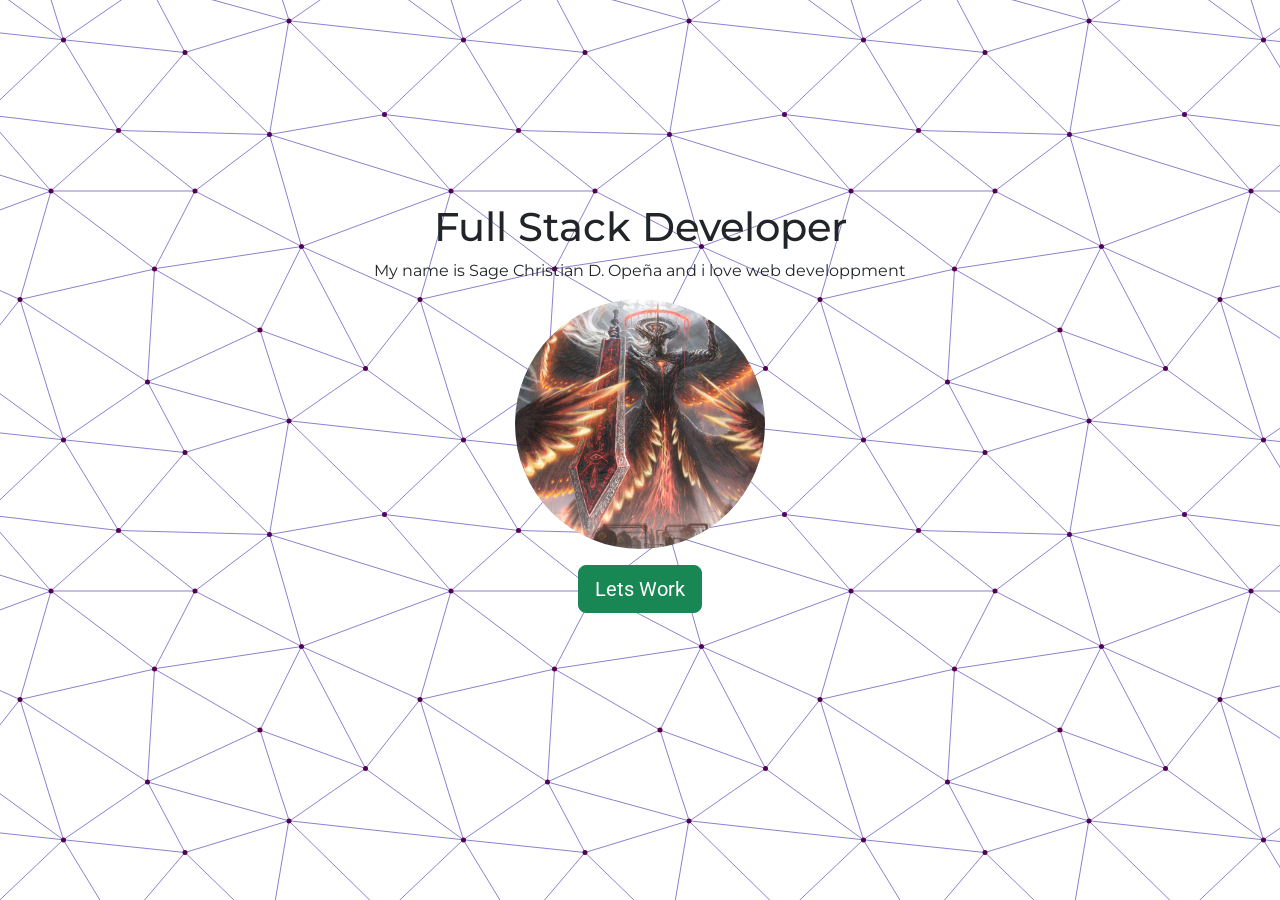
<file: index.html>
<!DOCTYPE html>
<html lang="en">
  <head>
    <meta charset="UTF-8" />
    <meta name="viewport" content="width=device-width, initial-scale=1.0" />
    <title>Sage | Web-Developer Portfolio</title>
    <link rel="stylesheet" href="style.css" />
    <link rel="preconnect" href="https://fonts.googleapis.com" />
    <link rel="preconnect" href="https://fonts.googleapis.com" />
    <link rel="preconnect" href="https://fonts.gstatic.com" crossorigin />
    <link
      href="https://fonts.googleapis.com/css2?family=Montserrat:wght@600&family=Roboto:wght@300;400&display=swap"
      rel="stylesheet"
    />
    <link
      href="https://cdn.jsdelivr.net/npm/bootstrap@5.3.1/dist/css/bootstrap.min.css"
      rel="stylesheet"
      integrity="sha384-4bw+/aepP/YC94hEpVNVgiZdgIC5+VKNBQNGCHeKRQN+PtmoHDEXuppvnDJzQIu9"
      crossorigin="anonymous"
    />
  </head>
  <body>
    <!-- div creates a wrapper/container for our layout -->
    <!-- class is an attribute to name our div -->
    <div class="container-fluid">
      <!-- id is an attribute to name a tag uniquely -->
      <section class="text-center mt-5" id="landing">
        <!-- header tag H1 -->
        <h1>Full Stack Developer</h1>
        <!-- paragraph tag-> p -->
        <p>My name is Sage Christian D. Opeña and i love web developpment</p>
        <!-- image tag -> img -->
        <img id="profile" class="img-fluid" src="source/ramon.jpg" srcset="" />
        <!-- anchor tag -> a -->
        <a
          class="btn btn-success btn-lg mt-3"
          href="mailto:sagechristandequilla@gmail.com"
          >Lets Work</a
        >
      </section>
    </div>
    <script
      src="https://cdn.jsdelivr.net/npm/bootstrap@5.3.1/dist/js/bootstrap.bundle.min.js"
      integrity="sha384-HwwvtgBNo3bZJJLYd8oVXjrBZt8cqVSpeBNS5n7C8IVInixGAoxmnlMuBnhbgrkm"
      crossorigin="anonymous"
    ></script>
  </body>
</html>
</file>
<file: style.css>
*{
    /* margin: 0;
    padding: 0; */
    font-family: 'Roboto', sans-serif;
    font-weight: 400;
}

h1, p{
    font-family: 'Montserrat', sans-serif;
}

#profile{
    height: 250px;
    width: 250px;
    border-radius: 50%;
    object-fit: cover;
}
body{
    background-color: #FFFFFF;
    background-image: url("data:image/svg+xml,%3Csvg xmlns='http://www.w3.org/2000/svg' width='400' height='400' viewBox='0 0 800 800'%3E%3Cg fill='none' stroke='%2318009F' stroke-width='1'%3E%3Cpath d='M769 229L1037 260.9M927 880L731 737 520 660 309 538 40 599 295 764 126.5 879.5 40 599-197 493 102 382-31 229 126.5 79.5-69-63'/%3E%3Cpath d='M-31 229L237 261 390 382 603 493 308.5 537.5 101.5 381.5M370 905L295 764'/%3E%3Cpath d='M520 660L578 842 731 737 840 599 603 493 520 660 295 764 309 538 390 382 539 269 769 229 577.5 41.5 370 105 295 -36 126.5 79.5 237 261 102 382 40 599 -69 737 127 880'/%3E%3Cpath d='M520-140L578.5 42.5 731-63M603 493L539 269 237 261 370 105M902 382L539 269M390 382L102 382'/%3E%3Cpath d='M-222 42L126.5 79.5 370 105 539 269 577.5 41.5 927 80 769 229 902 382 603 493 731 737M295-36L577.5 41.5M578 842L295 764M40-201L127 80M102 382L-261 269'/%3E%3C/g%3E%3Cg fill='%23505'%3E%3Ccircle cx='769' cy='229' r='5'/%3E%3Ccircle cx='539' cy='269' r='5'/%3E%3Ccircle cx='603' cy='493' r='5'/%3E%3Ccircle cx='731' cy='737' r='5'/%3E%3Ccircle cx='520' cy='660' r='5'/%3E%3Ccircle cx='309' cy='538' r='5'/%3E%3Ccircle cx='295' cy='764' r='5'/%3E%3Ccircle cx='40' cy='599' r='5'/%3E%3Ccircle cx='102' cy='382' r='5'/%3E%3Ccircle cx='127' cy='80' r='5'/%3E%3Ccircle cx='370' cy='105' r='5'/%3E%3Ccircle cx='578' cy='42' r='5'/%3E%3Ccircle cx='237' cy='261' r='5'/%3E%3Ccircle cx='390' cy='382' r='5'/%3E%3C/g%3E%3C/svg%3E");
    background-attachment: fixed;
    

}

#landing{
    display: flex;
    flex-direction: column;
    align-items: center;
    justify-content: center;
    
    height: 80vh;

}
.container{

}
</file>
<file: fcbportfolio/style.css>
*{
    /* margin: 0;
    padding: 0; */
    font-family: 'Roboto', sans-serif;
    font-weight: 400;
}

h1, p{
    font-family: 'Montserrat', sans-serif;
}

#profile{
    height: 250px;
    width: 250px;
    border-radius: 50%;
    object-fit: cover;
}
body{
    background-color: #FFFFFF;
    background-image: url("data:image/svg+xml,%3Csvg xmlns='http://www.w3.org/2000/svg' width='400' height='400' viewBox='0 0 800 800'%3E%3Cg fill='none' stroke='%2318009F' stroke-width='1'%3E%3Cpath d='M769 229L1037 260.9M927 880L731 737 520 660 309 538 40 599 295 764 126.5 879.5 40 599-197 493 102 382-31 229 126.5 79.5-69-63'/%3E%3Cpath d='M-31 229L237 261 390 382 603 493 308.5 537.5 101.5 381.5M370 905L295 764'/%3E%3Cpath d='M520 660L578 842 731 737 840 599 603 493 520 660 295 764 309 538 390 382 539 269 769 229 577.5 41.5 370 105 295 -36 126.5 79.5 237 261 102 382 40 599 -69 737 127 880'/%3E%3Cpath d='M520-140L578.5 42.5 731-63M603 493L539 269 237 261 370 105M902 382L539 269M390 382L102 382'/%3E%3Cpath d='M-222 42L126.5 79.5 370 105 539 269 577.5 41.5 927 80 769 229 902 382 603 493 731 737M295-36L577.5 41.5M578 842L295 764M40-201L127 80M102 382L-261 269'/%3E%3C/g%3E%3Cg fill='%23505'%3E%3Ccircle cx='769' cy='229' r='5'/%3E%3Ccircle cx='539' cy='269' r='5'/%3E%3Ccircle cx='603' cy='493' r='5'/%3E%3Ccircle cx='731' cy='737' r='5'/%3E%3Ccircle cx='520' cy='660' r='5'/%3E%3Ccircle cx='309' cy='538' r='5'/%3E%3Ccircle cx='295' cy='764' r='5'/%3E%3Ccircle cx='40' cy='599' r='5'/%3E%3Ccircle cx='102' cy='382' r='5'/%3E%3Ccircle cx='127' cy='80' r='5'/%3E%3Ccircle cx='370' cy='105' r='5'/%3E%3Ccircle cx='578' cy='42' r='5'/%3E%3Ccircle cx='237' cy='261' r='5'/%3E%3Ccircle cx='390' cy='382' r='5'/%3E%3C/g%3E%3C/svg%3E");
    background-attachment: fixed;
    

}

#landing{
    display: flex;
    flex-direction: column;
    align-items: center;
    justify-content: center;
    
    height: 80vh;

}
.container{

}
</file>
